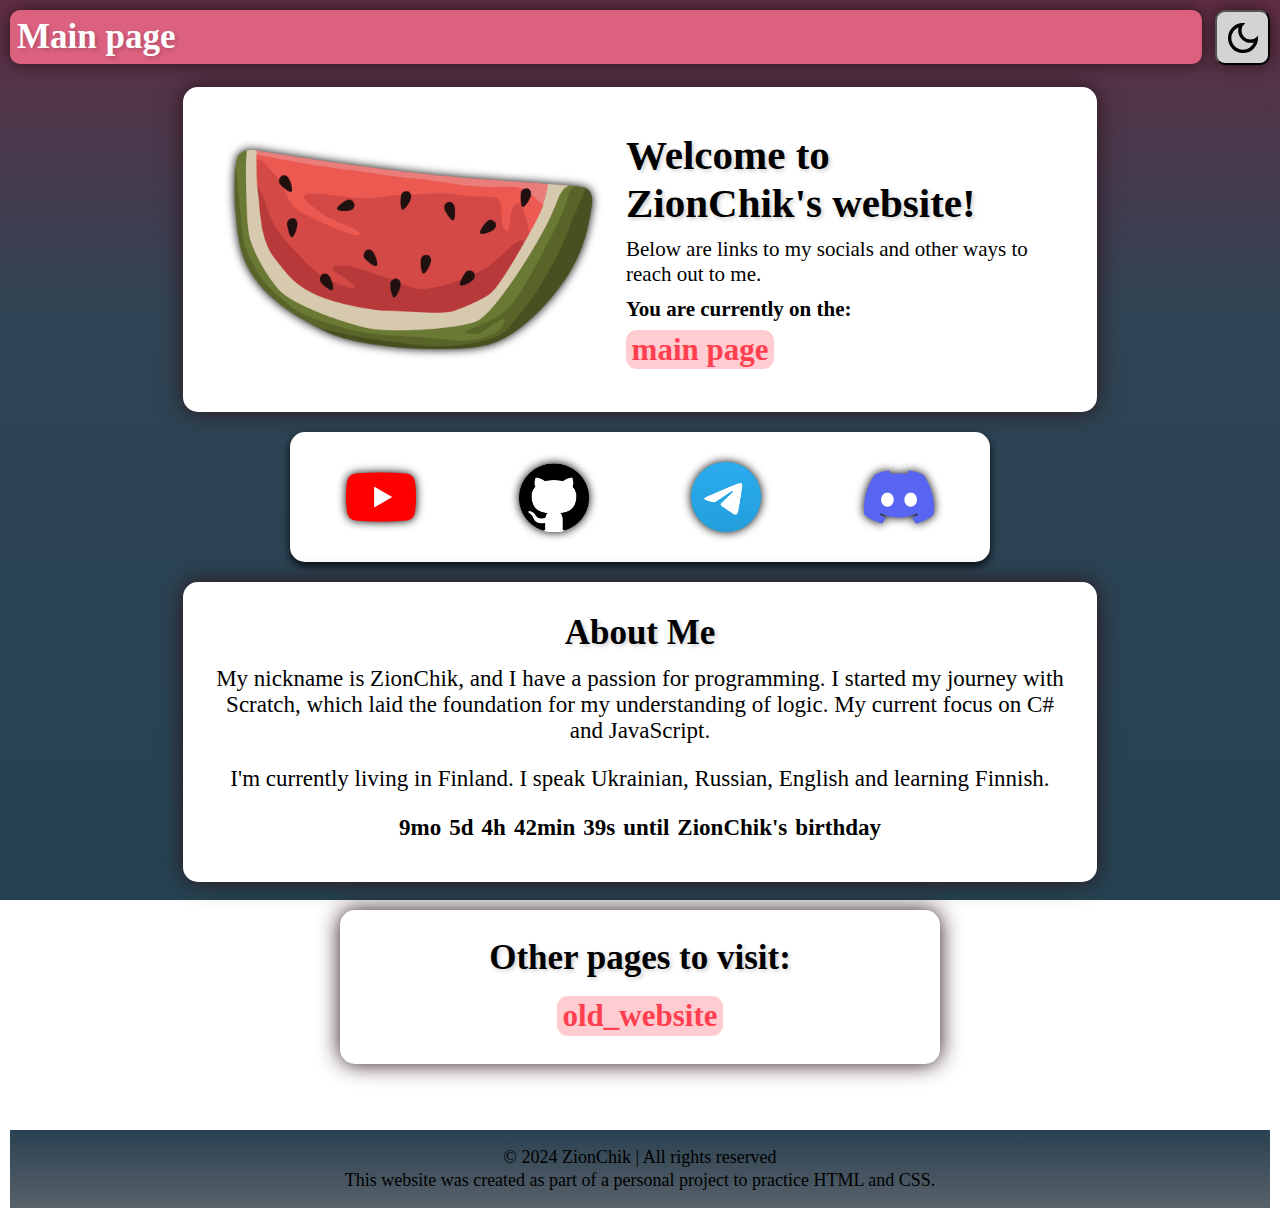
<file: index.html>
<!DOCTYPE html>
<html lang="ru">
  <head>
    <meta charset="UTF-8" />
    <meta name="viewport" content="width=device-width, initial-scale=1.0" />
    <meta
      name="description"
      content="Personal website of ZionChik. Explore projects, portfolio, programming experiences, and more about me!"
    />
    <meta
      name="keywords"
      content="ZionChik, portfolio, web development, programming, C#, HTML, CSS, JavaScript, software engineering, front-end development, back-end development, full-stack development, responsive design, UI/UX design, web design, coding, technology, developer, projects, programming languages, frameworks, web applications, digital portfolio"
    />

    <meta name="author" content="ZionChik" />
    <link rel="stylesheet" href="./style.css" />

    <title>ZionChik's site</title>
  </head>
  <body>
    <button onclick="changeTheme()" id="change-theme-btn">
      <img
        src="./resources/themeIcons/light.svg"
        alt="Light mode icon"
        id="light-theme-btn"
      />
      <img
        src="./resources/themeIcons/dark.svg"
        alt="Dark mode icon"
        id="dark-theme-btn"
      />
    </button>

    <div id="welcome-title">
      <h1><a id="title-text-main-page" href="index.html">Main page</a></h1>
    </div>
    <br />

    <div id="welcome-image-div">
      <img
        src="./resources/img/watermelon.png"
        alt="Watermelon_picture"
        style="
          filter: drop-shadow(0 0 5px rgba(0, 0, 0, 1));
          width: 425px;
          height: 225px;
          float: left;
        "
      />

      <div>
        <h1 id="welcome-h1">Welcome to<br />ZionChik's website!</h1>
        <p id="welcome-p">
          Below are links to my socials and other ways to reach out to me.
        </p>
        <p id="welcome-p"><strong>You are currently on the:</strong></p>
        <a class="page-link" href="./index.html">main page</a>
      </div>
    </div>

    <div id="socials-div">
      <!--
        html/redirect.html?redirect=
        html/redirect.html?redirect=&bypass=true
      -->

      <a
        class="socials-links"
        href="html/redirect.html?redirect=https://www.youtube.com/@ZionChik"
        target="_blank"
      >
        <img
          class="social-icon"
          src="./resources/icons/youtube.png"
          alt="My Youtube channel"
        />
      </a>

      <a
        class="socials-links"
        href="html/redirect.html?redirect=https://github.com/ZionChik5000&bypass=true"
        title="GitHub"
        target="_blank"
      >
        <img
          class="social-icon"
          src="./resources/icons/github.png"
          alt="My GitHub account"
        />
      </a>

      <a
        class="socials-links"
        href="html/redirect.html?redirect=https://t.me/zionchik228"
        title="Telegram"
        target="_blank"
      >
        <img
          class="social-icon"
          src="./resources/icons/telegram.png"
          alt="My Telegram account"
        />
      </a>

      <a
        class="socials-links"
        href="html/redirect.html?redirect=https://discord.com/users/848930166537322537&bypass=true"
        title="Discord"
        target="_blank"
      >
        <img
          class="social-icon"
          src="./resources/icons/discord.png"
          alt="My Discord account"
        />
      </a>
    </div>

    <div id="about-me-div">
      <h1>About Me</h1>
      <p>
        My nickname is ZionChik, and I have a passion for programming. I started my
        journey with Scratch, which laid the foundation for my understanding of logic. My
        current focus on C# and JavaScript.
      </p>
      <p>
        I'm currently living in Finland. I speak Ukrainian, Russian, English and learning
        Finnish.
      </p>
      <p id="birthdayCountdown">Loading birthdayCounter.js ...</p>
    </div>

    <br />
    <div id="other-pages">
      <h1>Other pages to visit:</h1>
      <br />
      <a href="./html/oldSite.html" alt="My old version of this website" class="page-link"
        >old_website</a
      >
    </div>

    <br />
    <br />
    <footer>
      <p>&copy; 2024 ZionChik | All rights reserved</p>
      <p>
        This website was created as part of a personal project to practice HTML and CSS.
      </p>
    </footer>

    <script src="./js/birthdayCounter.js"></script>
    <script src="./js/darkTheme.js"></script>
    <!-- Google tag (gtag.js) -->
    <script async src="https://www.googletagmanager.com/gtag/js?id=G-EZ55185JH3"></script>
    <script>
      window.dataLayer = window.dataLayer || [];
      function gtag() {
        dataLayer.push(arguments);
      }
      gtag("js", new Date());

      gtag("config", "G-EZ55185JH3");
    </script>
  </body>
</html>
</file>
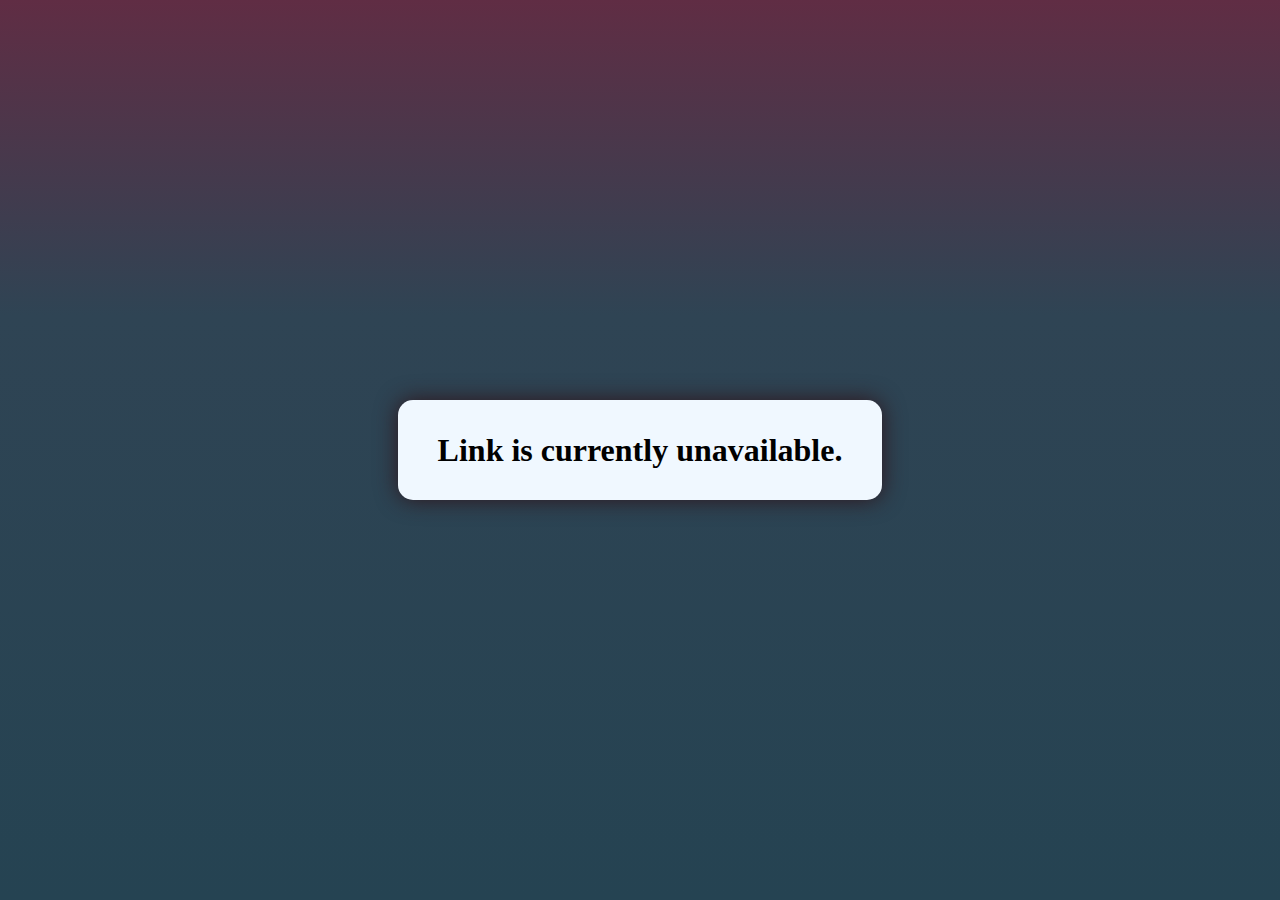
<file: html/redirect.html>
<!DOCTYPE html>
<html lang="ru">
  <head>
    <meta charset="UTF-8" />
    <meta name="viewport" content="width=device-width, initial-scale=1.0" />
    <title>Redirecting...</title>

    <link rel="stylesheet" href="../css/redirect.css" />
    <script defer src="../js/redirect.js"></script>
  </head>
  <body>
    <main>
      <div id="main">
        <h1 id="h1-text">Wait a second...</h1>
      </div>
    </main>
  </body>
</html>
</file>
<file: style.css>
html ::selection {
  background: #ff5e6b;
  color: #fff;
}

* {
  box-sizing: border-box !important;
}

body {
  margin: 0;
  padding: 10px;
  width: 100%;
  height: 100%;

  background: rgb(96, 45, 68);
  background: linear-gradient(180deg, #602d44 0%, #2f4454 35%, #254352 100%);
  background-repeat: no-repeat;
  background-attachment: fixed;
  background-size: cover;

  font-family: "Times New Roman", Times, serif;
  gap: 0%;
}

#welcome-title {
  background-color: #dc617f;
  color: white;
  font-weight: bold;
  border-radius: 10px;
  box-shadow: 0 0 15px #2e151b;
  text-shadow: 0 0 2% #da7b93;
  padding: 7px;
  width: calc(100% - 53px - 15px);
}

#change-theme-btn {
  float: right;
  display: flex;
  justify-content: center;
  align-items: center;

  width: 55px;
  height: 55px;
  border-radius: 10px;
  background-color: lightgray;
  box-shadow: 0 0 15px #2e151b;
  cursor: pointer;
}
#change-theme-btn img {
  width: 40px;
  height: 40px;
}

#title-text-main-page {
  color: white;
  text-decoration: none;
}
#title-text-main-page:hover {
  text-decoration: underline;
}

#welcome-image-div {
  width: 914px;
  height: 325px;
  padding: 28px 28px 28px;
  padding-left: 18px;

  border-radius: 15px;
  background-color: aliceblue;
  box-shadow: 0 0 22.5px #2e151b;

  display: flex;
  align-items: center;
  justify-content: space-evenly;
  margin: 5px auto;
}

#welcome-h1 {
  font-size: calc(1em + 25px);
}
#welcome-p {
  font-size: calc(1em + 5px);
}

#welcome-banner {
  display: flex;
  align-items: center;
  gap: 20px;
}

#welcome-banner img {
  flex-shrink: 0;
}

a {
  text-decoration: none;
  transition: all 0.25s ease-in-out;
}

.page-link {
  font-size: 31px;
  border-radius: 11px;
  padding: 2.2px 5.6px;
  font-weight: bold;
  color: #ff3f4f;
  background-color: #ffcdd1;
}

.page-link:hover {
  color: #ffcdd1;
  background-color: #ff3f4f;
}

#socials-div {
  width: 700px;
  height: 130px;
  background-color: white;
  border-radius: 15px;
  box-shadow: 0 4px 10px rgba(0, 0, 0, 0.8);
  display: flex;
  align-items: center;
  justify-content: space-around;
  padding: 0.32em;
  margin: 20px auto;
}

h1 {
  font-size: 35px;
  text-shadow: 2px 2px 4px rgba(0, 0, 0, 0.2);
  margin: 0;
}

p {
  font-size: 23px;
  margin: 10px 0;
}

.socials-links {
  display: flex;
  flex-direction: column;
  align-items: center;
  gap: 5px;
}

.social-icon {
  width: 120px;
  height: 120px;
  filter: drop-shadow(0 0 5px rgb(0, 0, 0));
  transition: all 0.35s ease-in-out;
  padding: 25px;
  box-sizing: border-box;
}
.social-icon:hover {
  width: 150px;
  height: 150px;
  filter: drop-shadow(0 0 13px rgba(0, 0, 0, 1));
  transition: all 0.18s ease-in-out;
}

#about-me-div {
  width: 914px;
  height: 300px;
  padding: 28px 28px 28px;
  margin: 5px auto;

  border-radius: 15px;
  background-color: aliceblue;
  box-shadow: 0 0 22.5px #2e151b;

  display: flex;
  flex-direction: column;
  align-items: center;
  justify-content: space-evenly;
}

#about-me-div p {
  text-align: center;
}
#birthdayCountdown {
  font-weight: bold;
  word-spacing: 0.1em;
}

#other-pages {
  width: 600px;
  height: auto;
  padding: 28px 28px 28px;
  margin: 5px auto;

  border-radius: 15px;
  background-color: aliceblue;
  box-shadow: 0 0 22.5px #2e151b;

  display: flex;
  flex-direction: column;
  align-items: center;
}

footer {
  background: rgb(37, 67, 82);
  background: linear-gradient(
    180deg,
    rgba(37, 67, 82, 1) 0%,
    rgba(47, 68, 84, 1) 10%,
    rgba(88, 98, 106, 1) 100%
  );
  color: white;
  text-align: center;
  padding: 15px 10px;
  font-size: 7px;
  margin-top: 25px;
  user-select: none;
}
footer p {
  font-size: 18px;
  margin: 2px 0;
}

@media (max-width: 480px) or (orientation: portrait) {
  body {
    padding: 10px;
  }
  p {
    font-size: 19px;
  }
  #welcome-image-div {
    width: 95%;
    height: auto;
    flex-direction: column;
  }
  #welcome-image-div img {
    float: none;
    width: 90% !important;
    height: auto !important;
  }
  #socials-div {
    width: 95%;
    height: auto;
    flex-wrap: wrap;
  }
  .social-icon {
    width: 160px;
    height: 160px;
  }
  #about-me-div {
    width: 95%;
    height: auto;
    flex-direction: column;
    padding: 20px 20px 20px;
  }
  #other-pages {
    width: 95%;
    height: auto;
    flex-direction: column;
  }
  #other-pages h {
    font-size: auto;
  }
}

span.glasp-extension {
  display: none !important;
}

/*
* {
  outline: 3.5px solid red !important;
}
img {
  outline: 3.5px solid lightgreen !important;
}
p,
h1 {
  outline: 3.5px solid yellow !important;
}
a {
  outline: 3.5px solid blue !important;
}
*/
</file>
<file: css/redirect.css>
html ::selection {
  background: #ff5e6b;
  color: #fff;
}

* {
  box-sizing: border-box !important;
}

body {
  margin: 0;
  padding: 10px;
  width: 100%;
  height: 100vh;

  display: flex;
  align-items: center;
  justify-content: center;

  background: rgb(96, 45, 68);
  background: linear-gradient(180deg, #602d44 0%, #2f4454 35%, #254352 100%);
  background-repeat: no-repeat;
  background-attachment: fixed;
  background-size: cover;

  font-family: "Times New Roman", Times, serif;
  gap: 0%;
}

#main {
  width: auto;
  height: auto;
  border-radius: 15px;
  background-color: aliceblue;
  box-shadow: 0 0 22.5px #2e151b;

  display: flex;
  align-items: center;
  justify-content: center;
  margin: 5px auto;
  padding: 10px 40px;
}
</file>
